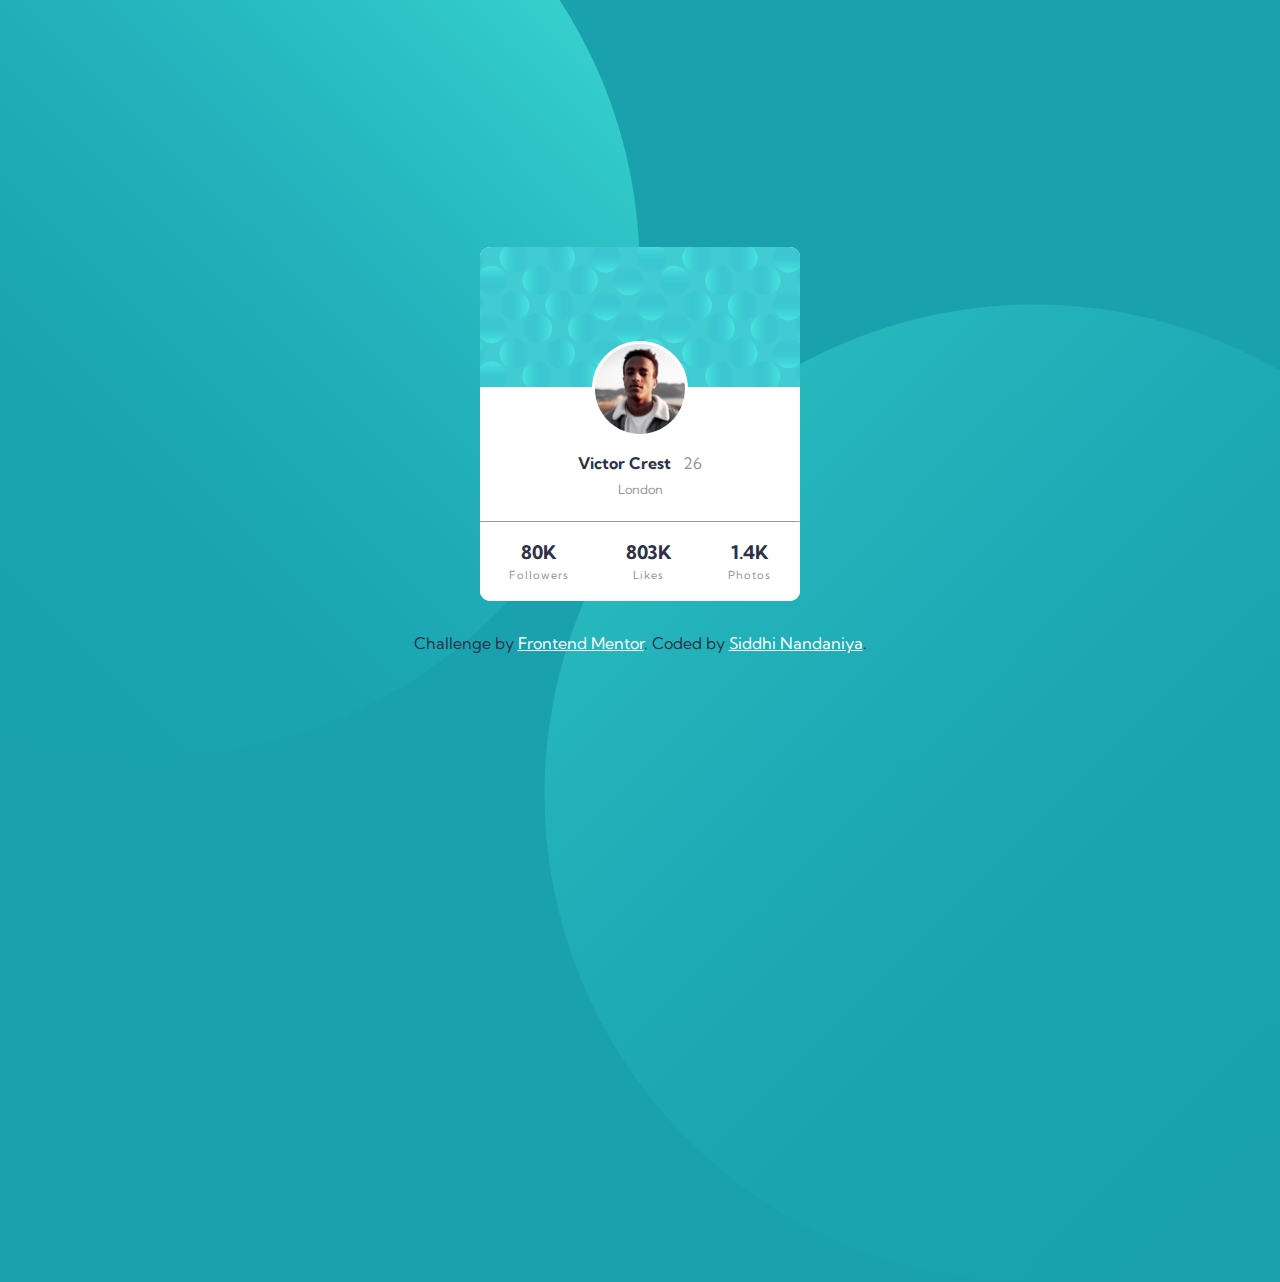
<file: index.html>
<!DOCTYPE html>
<html lang="en">
  <head>
    <meta charset="UTF-8" />
    <meta name="viewport" content="width=device-width, initial-scale=1.0" />
    <!-- displays site properly based on user's device -->

    <link
      rel="icon"
      type="image/png"
      sizes="32x32"
      href="./images/favicon-32x32.png"
    />
    <link rel="stylesheet" href="scss/main.css" />

    <!-- Google Fonts -->
    <link rel="preconnect" href="https://fonts.googleapis.com" />
    <link rel="preconnect" href="https://fonts.gstatic.com" crossorigin />
    <link
      href="https://fonts.googleapis.com/css2?family=Kumbh+Sans:wght@400;700&display=swap"
      rel="stylesheet"
    />

    <title>Frontend Mentor | Profile card component</title>

    <!-- Feel free to remove these styles or customise in your own stylesheet 👍 -->
    <style>
      .attribution {
        font-size: 11px;
        text-align: center;
      }
      .attribution a {
        color: hsl(228, 45%, 44%);
      }
    </style>
  </head>
  <body>
    <main>
      <div class="container-imgs">
        <img class="circle1" src="images/bg-pattern-top.svg" alt="" />
        <img class="circle2" src="images/bg-pattern-bottom.svg" alt="" />
      </div>

      <div class="container">
        <div class="box">
          <div class="part-1-card">
            <img class="" src="images/bg-pattern-card.svg" alt="" />
          </div>

          <img
            class="pro-img"
            src="images/image-victor.jpg"
            alt=""
            class="profile-pic"
          />

          <!--  starts here--3 -->
          <div class="part-2-white">
            <h4>Victor Crest <span class="number"> 26</span></h4>
            <p class="london">London</p>
            <hr />
            <div class="last-box">
              <div class="box-L">
                <h3>80K</h3>
                <p>Followers</p>
              </div>
              <div class="box-L">
                <h3>803K</h3>
                <p>Likes</p>
              </div>
              <div class="box-L">
                <h3>1.4K</h3>
                <p>Photos</p>
              </div>
            </div>
          </div>
        </div>
        <div class="attribution">
          Challenge by
          <a href="https://www.frontendmentor.io?ref=challenge" target="_blank"
            >Frontend Mentor</a
          >. Coded by
          <a href="https://www.frontendmentor.io/profile/Siddhinandaniya"
            >Siddhi Nandaniya</a
          >.
        </div>
      </div>
    </main>
  </body>
</html>
</file>
<file: scss/main.css>
* {
  margin: 0;
  padding: 0;
  -webkit-box-sizing: border-box;
          box-sizing: border-box;
}

body {
  min-height: 100vh;
  background-color: #19a2ae;
  position: relative;
  overflow: hidden;
}

.circle1 {
  position: absolute;
  bottom: 10rem;
  right: 50rem;
}

.circle2 {
  position: absolute;
  top: 20rem;
  left: 47rem;
}

.container {
  width: 100%;
  height: 100%;
  position: absolute;
  left: 0;
  top: 0;
  display: -webkit-box;
  display: -ms-flexbox;
  display: flex;
  -webkit-box-align: center;
      -ms-flex-align: center;
          align-items: center;
  -webkit-box-pack: center;
      -ms-flex-pack: center;
          justify-content: center;
  -webkit-box-orient: vertical;
  -webkit-box-direction: normal;
      -ms-flex-direction: column;
          flex-direction: column;
}

.box {
  width: 20rem;
  -ms-flex-item-align: center;
      align-self: center;
  border-radius: 10px;
  overflow: hidden;
  display: -webkit-box;
  display: -ms-flexbox;
  display: flex;
  -webkit-box-align: center;
      -ms-flex-align: center;
          align-items: center;
  -webkit-box-pack: center;
      -ms-flex-pack: center;
          justify-content: center;
  -webkit-box-orient: vertical;
  -webkit-box-direction: normal;
      -ms-flex-direction: column;
          flex-direction: column;
  -ms-flex-negative: 3;
      flex-shrink: 3;
  background-color: white;
  font-family: "Kumbh Sans", sans-serif;
  margin-bottom: 2rem;
}

.part-1-card {
  margin-top: 0;
}

.pro-img {
  border-radius: 100%;
  width: 30%;
  margin-top: -50px;
  border: 2px solid white;
  z-index: 3;
  background-color: white;
  padding: 1px;
}

.part-2-white {
  background-color: white;
  display: -webkit-box;
  display: -ms-flexbox;
  display: flex;
  -webkit-box-align: center;
      -ms-flex-align: center;
          align-items: center;
  -webkit-box-pack: center;
      -ms-flex-pack: center;
          justify-content: center;
  -webkit-box-orient: vertical;
  -webkit-box-direction: normal;
      -ms-flex-direction: column;
          flex-direction: column;
  width: 100%;
}

div {
  font-weight: 400;
}

div h4 {
  margin-top: 1rem;
  color: #2d3248;
}

div h4 span {
  color: #969696;
  margin-left: 0.5rem;
  font-weight: 400;
}

div p {
  color: #969696;
  margin-top: 0.5rem;
  font-size: 0.8rem;
  margin-bottom: 1.5rem;
}

div hr {
  width: 100%;
  color: #969696;
  border-bottom: none;
}

div .last-box {
  width: 100%;
  display: -webkit-box;
  display: -ms-flexbox;
  display: flex;
  -webkit-box-align: center;
      -ms-flex-align: center;
          align-items: center;
  -webkit-box-pack: center;
      -ms-flex-pack: center;
          justify-content: center;
  -webkit-box-orient: vertical;
  -webkit-box-direction: normal;
      -ms-flex-direction: column;
          flex-direction: column;
  flex-direction: row;
  -ms-flex-pack: distribute;
      justify-content: space-around;
}

div .last-box .box-L {
  margin: 1.2rem 0;
  display: -webkit-box;
  display: -ms-flexbox;
  display: flex;
  -webkit-box-align: center;
      -ms-flex-align: center;
          align-items: center;
  -webkit-box-pack: center;
      -ms-flex-pack: center;
          justify-content: center;
  -webkit-box-orient: vertical;
  -webkit-box-direction: normal;
      -ms-flex-direction: column;
          flex-direction: column;
}

div .last-box .box-L h3 {
  color: #2d3248;
}

div .last-box .box-L p {
  margin-top: 0.2rem;
  letter-spacing: 1px;
  font-size: 0.7rem;
  margin-bottom: 0;
}

.attribution {
  font-family: "Kumbh Sans", sans-serif;
  font-size: 1rem !important;
  color: #2d3248;
}

.attribution a:link,
.attribution a:visited {
  color: white;
  font-size: 1rem;
}

@media only screen and (max-width: 1500px) {
  .circle1 {
    position: absolute;
    bottom: 10rem;
    right: 50rem;
  }
  .circle2 {
    position: absolute;
    top: 19rem;
    left: 43rem;
  }
}

@media only screen and (max-width: 1400px) {
  .circle1 {
    position: absolute;
    bottom: 9rem;
    right: 45rem;
  }
  .circle2 {
    position: absolute;
    top: 19rem;
    left: 41rem;
  }
}

@media only screen and (max-width: 1300px) {
  .circle1 {
    position: absolute;
    bottom: 9rem;
    right: 40rem;
  }
  .circle2 {
    position: absolute;
    top: 19rem;
    left: 34rem;
  }
}

@media only screen and (max-width: 1100px) {
  .circle1 {
    position: absolute;
    bottom: 9rem;
    right: 38rem;
  }
  .circle2 {
    position: absolute;
    top: 19rem;
    left: 31rem;
  }
}

@media only screen and (max-width: 1000px) {
  .circle1 {
    position: absolute;
    bottom: 9rem;
    right: 33rem;
  }
  .circle2 {
    position: absolute;
    top: 19rem;
    left: 30rem;
  }
}

@media only screen and (max-width: 900px) {
  .circle1 {
    position: absolute;
    bottom: 9rem;
    right: 31rem;
  }
  .circle2 {
    position: absolute;
    top: 19rem;
    left: 25rem;
  }
}

@media only screen and (max-width: 800px) {
  .circle1 {
    position: absolute;
    bottom: 15rem;
    right: 25rem;
  }
  .circle2 {
    position: absolute;
    top: 15rem;
    left: 25rem;
  }
}

@media only screen and (max-width: 650px) {
  .circle1 {
    position: absolute;
    bottom: 10rem;
    right: 20rem;
  }
  .circle2 {
    position: absolute;
    top: 10rem;
    left: 20rem;
  }
}
/*# sourceMappingURL=main.css.map */
</file>
